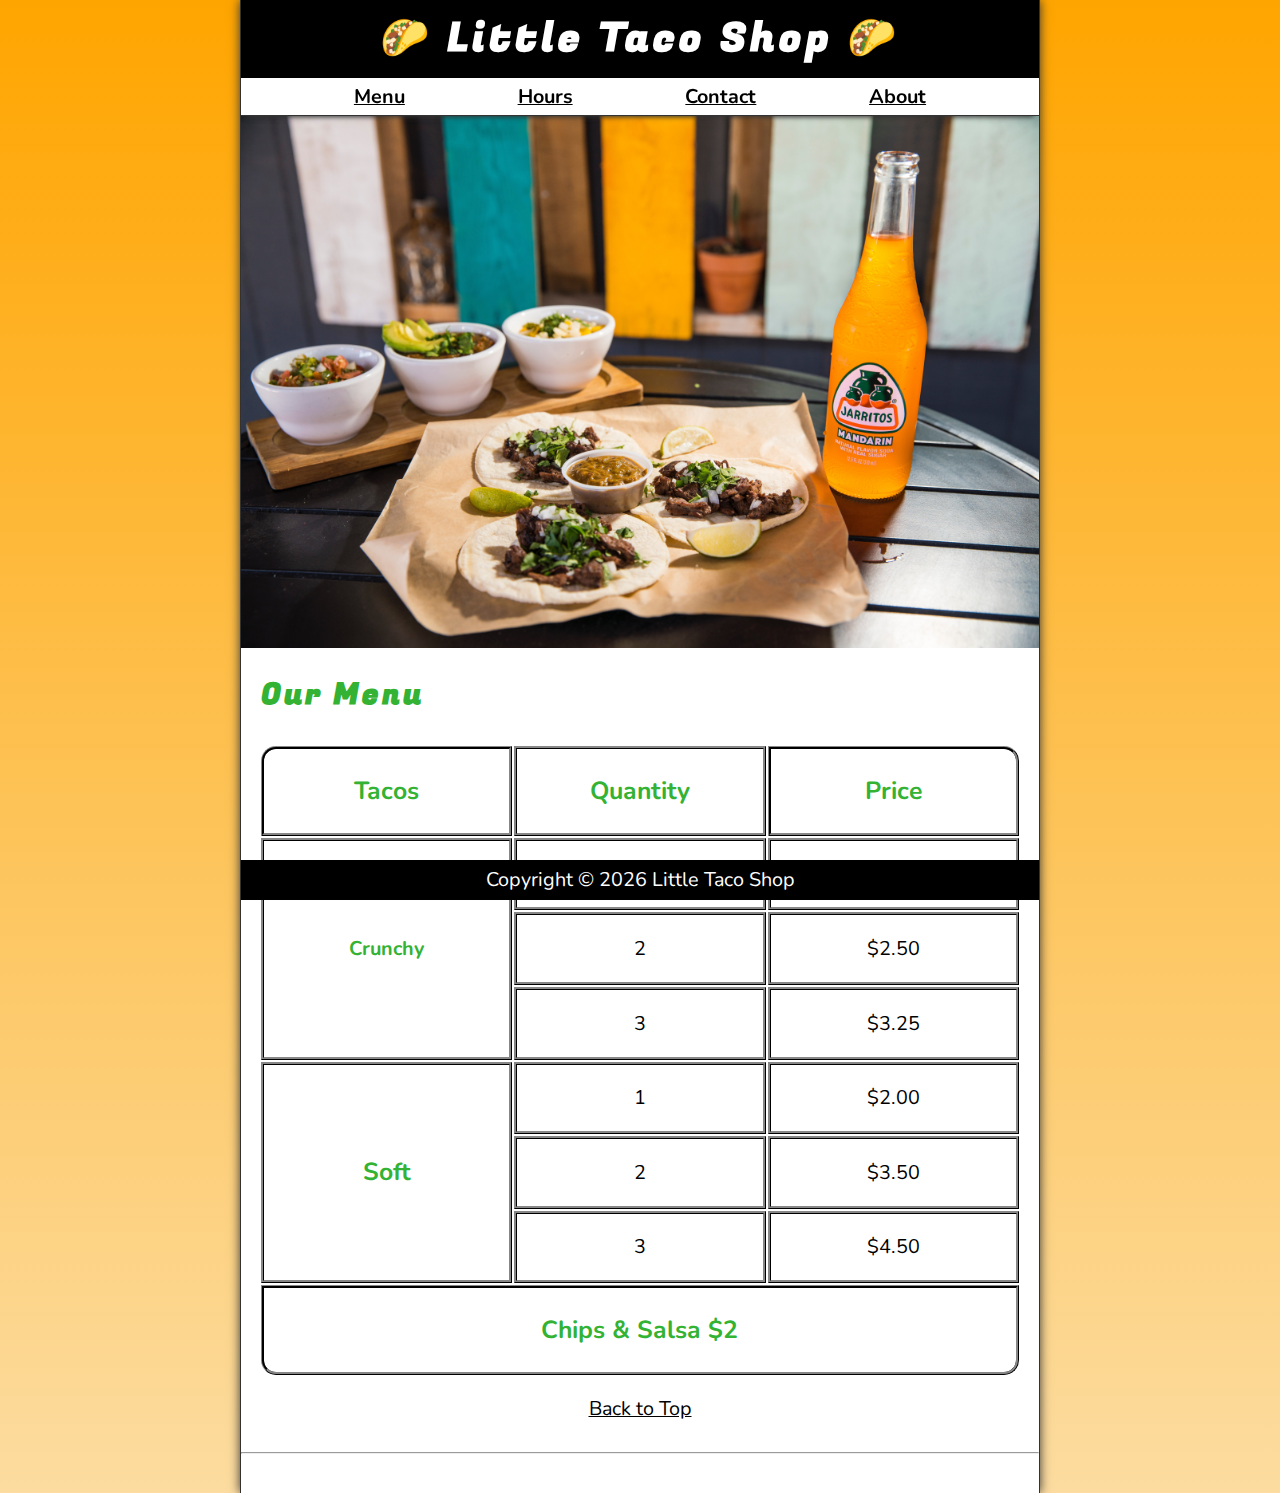
<file: index.html>
<!DOCTYPE html>
<html lang="en">
  <head>
    <meta charset="UTF-8" />
    <meta name="author" content="Subodh" />
    <meta name="description" content="Website for Little Taco Shop" />
    <meta http-equiv="X-UA-Compatible" content="IE=edge" />
    <meta name="viewport" content="width=device-width, initial-scale=1.0" />
    <title>The Little Taco Shop</title>
    <link rel="shortcut icon" href="favicon.ico" type="image/x-icon" />
    <link rel="stylesheet" href="./css/style.css" />
    <script src="js/main.js" defer></script>
  </head>
  <body>
    <header class="header">
      <h1 class="header__h1">Little Taco Shop</h1>

      <nav class="header__nav">
        <ul class="header__ul">
          <li>
            <a href="#menu">Menu</a>
          </li>

          <li>
            <a href="hours.html">Hours</a>
          </li>

          <li>
            <a href="contact.html">Contact</a>
          </li>

          <li>
            <a href="about.html">About</a>
          </li>
        </ul>
      </nav>
    </header>

    <section class="hero">
      <h2 class="hero__h2">Bienvenidos!</h2>
      <figure>
        <img
          src="images/tacos_and_drink_1000x667.png"
          alt="Tacos and Drinks"
          title="We Love Tacos!"
          width="1000"
          height="667"
        />
        <figcaption class="offscreen">Tacos and Drinks</figcaption>
      </figure>
    </section>

    <main class="main">
      <article id="menu" class="main__article menu">
        <h2 class="menu__h2">Our Menu</h2>
        <table class="menu__container">
          <caption class="offscreen">
            Our Tacos
          </caption>
          <thead>
            <tr>
              <th class="menu__header" scope="col">Tacos</th>
              <th class="menu__header" scope="col">Quantity</th>
              <th class="menu__header" scope="col">Price</th>
            </tr>
          </thead>
          <tbody>
            <tr>
              <th scope="row" rowspan="3" class="menu__item menu__cr">
                Crunchy
              </th>
              <td class="menu__item">1</td>
              <td class="menu__item">$1.50</td>
            </tr>
            <tr>
              <td class="menu__item">2</td>
              <td class="menu__item">$2.50</td>
            </tr>
            <tr>
              <td class="menu__item">3</td>
              <td class="menu__item">$3.25</td>
            </tr>

            <tr>
              <th scope="row" rowspan="3" class="menu__item menu__sf">Soft</th>
              <td class="menu__item">1</td>
              <td class="menu__item">$2.00</td>
            </tr>
            <tr>
              <td class="menu__item">2</td>
              <td class="menu__item">$3.50</td>
            </tr>
            <tr>
              <td class="menu__item">3</td>
              <td class="menu__item">$4.50</td>
            </tr>
          </tbody>

          <tfoot>
            <tr>
              <td class="menu__item menu__cs" colspan="3">
                Chips &amp; Salsa $2
              </td>
            </tr>
          </tfoot>
        </table>

        <p class="center">
          <a href="#">Back to Top</a>
        </p>
      </article>
    </main>
    <hr />

    <footer class="footer">
      <p>
        <span class="nowrap">Copyright &copy; <time id="year"></time></span>
        <span class="nowrap"> Little Taco Shop</span>
      </p>
    </footer>
  </body>
</html>
</file>
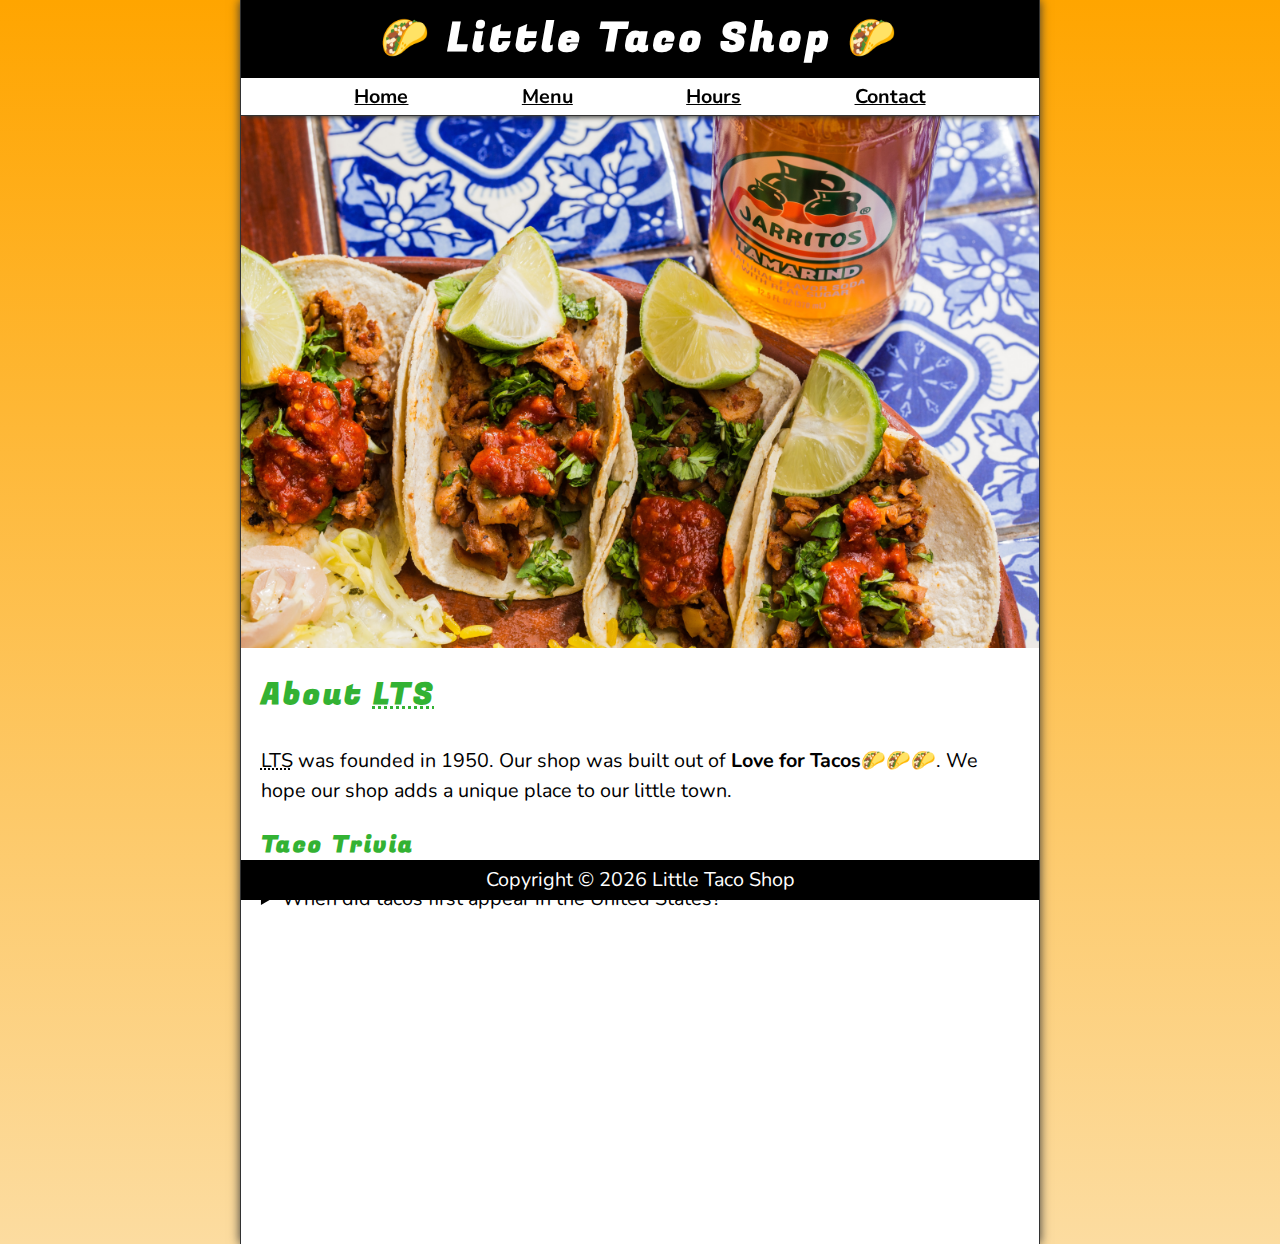
<file: about.html>
<!DOCTYPE html>
<html lang="en">
  <head>
    <meta charset="UTF-8" />
    <meta name="author" content="Subodh" />
    <meta name="description" content="About the Little Taco Shop" />
    <meta http-equiv="X-UA-Compatible" content="IE=edge" />
    <meta name="viewport" content="width=device-width, initial-scale=1.0" />
    <title>About LTS</title>
    <link rel="shortcut icon" href="favicon.ico" type="image/x-icon" />
    <link rel="stylesheet" href="./css/style.css" />
    <script src="js/main.js" defer></script>
  </head>

  <body>
    <header class="header">
      <h1 class="header__h1">Little Taco Shop</h1>

      <nav class="header__nav">
        <ul class="header__ul">
          <li>
            <a href="/">Home</a>
          </li>
          <li>
            <a href="/#menu">Menu</a>
          </li>

          <li>
            <a href="hours.html">Hours</a>
          </li>

          <li>
            <a href="contact.html">Contact</a>
          </li>
        </ul>
      </nav>
    </header>

    <section class="hero">
      <figure>
        <img
          src="images/tacos_delicioso_1000x667.png"
          alt="Tacos Delicioso"
          title="Tacos Delicioso!"
          width="1000"
          height="667"
        />
        <figcaption class="offscreen">Try these Delicious Tacos</figcaption>
      </figure>
    </section>

    <main class="main">
      <article id="about" class="main__article about">
        <h2>About <abbr title="The Little Taco Shop">LTS</abbr></h2>
        <p>
          <abbr title="The Little Taco Shop">LTS</abbr> was founded in
          <time datetime="1950">1950</time>. Our shop was built out of
          <strong>Love for Tacos</strong>🌮🌮🌮. We hope our shop adds a unique
          place to our little town.
        </p>
        <aside class="about__trivia">
          <h3>Taco Trivia</h3>
          <details>
            <summary>When did tacos first appear in the United States?</summary>
            <p class="about__trivia-answer">
              Jeffrey M. Pilcher, taco historian and professor of the University
              of Minnesota, says the earliest mention of tacos in the United
              States are in a newspaper from <time datetime="1905">1905</time>.
              (Source:
              <cite
                ><a
                  href="https://www.smithsonianmag.com/arts-culture/where-did-the-taco-come-from-81228162"
                  target="_blank"
                  >Smithsonian Magazine</a
                ></cite
              >)
            </p>
          </details>
        </aside>
      </article>
    </main>

    <footer class="footer">
      <p>
        <span class="nowrap">Copyright &copy; <time id="year"></time></span>
        <span class="nowrap"> Little Taco Shop</span>
      </p>
    </footer>
  </body>
</html>
</file>
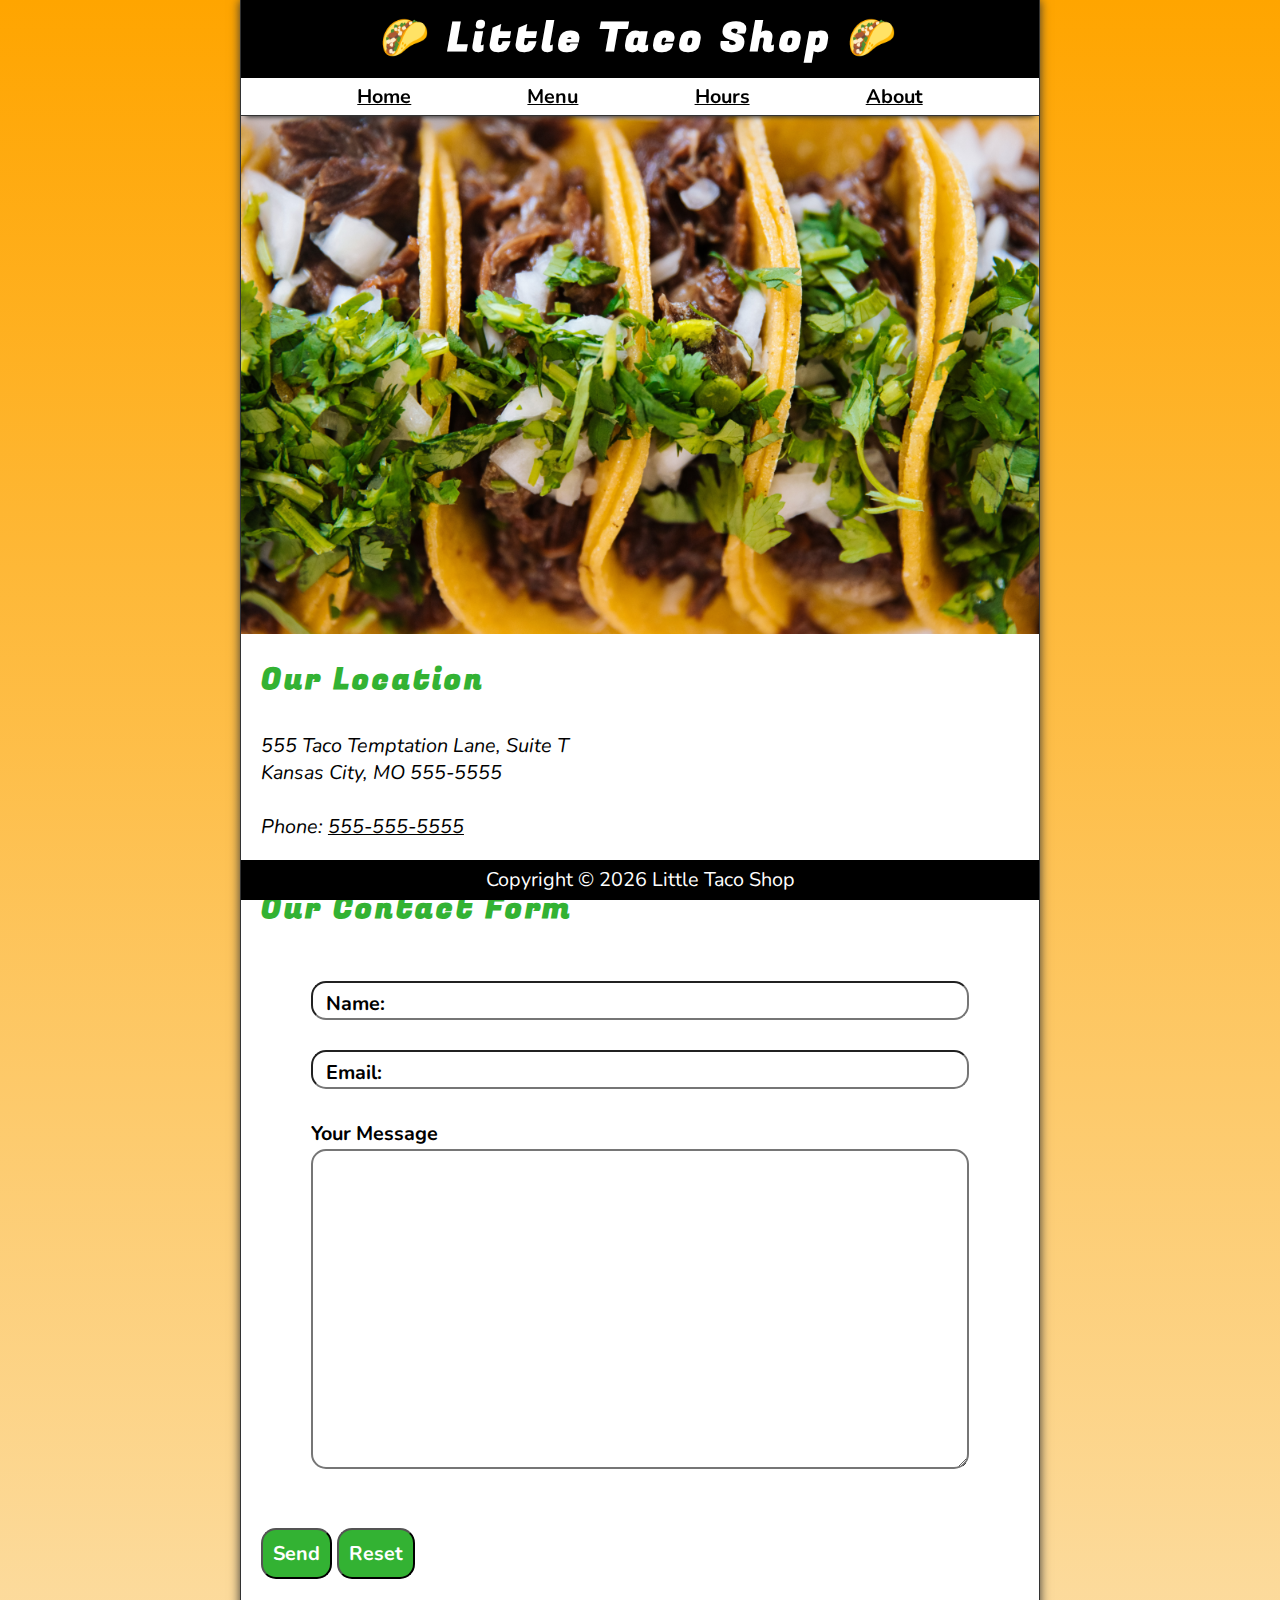
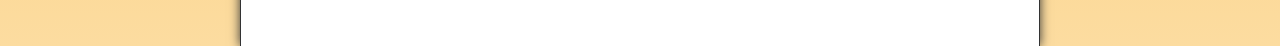
<file: contact.html>
<!DOCTYPE html>
<html lang="en">
  <head>
    <meta charset="UTF-8" />
    <meta name="author" content="Subodh" />
    <meta
      name="description"
      content="Contact Information for The Little Taco Shop"
    />
    <meta http-equiv="X-UA-Compatible" content="IE=edge" />
    <meta name="viewport" content="width=device-width, initial-scale=1.0" />
    <title>Contact Us - LTS</title>
    <link rel="shortcut icon" href="favicon.ico" type="image/x-icon" />
    <link rel="stylesheet" href="./css/style.css" />
    <script src="js/main.js" defer></script>
  </head>
  <body>
    <header class="header">
      <h1 class="header__h1">Little Taco Shop</h1>

      <nav class="header__nav">
        <ul class="header__ul">
          <li>
            <a href="/">Home</a>
          </li>

          <li>
            <a href="/#menu">Menu</a>
          </li>

          <li>
            <a href="hours.html">Hours</a>
          </li>

          <li>
            <a href="about.html">About</a>
          </li>
        </ul>
      </nav>
    </header>

    <section class="hero">
      <figure>
        <img
          src="images/tacos_close_up_1000x649.png"
          alt="Little Taco Shop's Tacos"
          title="Tacos ready to eat"
          width="1000"
          height="649"
        />
        <figcaption class="offscreen">Little Taco Shop's Tacos</figcaption>
      </figure>
    </section>

    <main class="main">
      <article class="main__article">
        <h2>Our Location</h2>
        <address>
          555 Taco Temptation Lane, Suite T <br />
          Kansas City, MO 555-5555
          <br /><br />
          Phone: <a href="tel:+5555555555">555-555-5555</a>
        </address>
      </article>

      <hr />

      <article class="main__article contact">
        <h2 class="contact__h2">Our Contact Form</h2>

        <form
          class="contact__form"
          name="contact"
          method="POST"
          data-netlify="true"
          netlify-honeypot="bot-field"
        >
          <input type="hidden" name="form-name" value="contact" />
          <p class="hidden">
            <label
              >Don't fill this out if you are Human: <input name="bot-field"
            /></label>
          </p>
          <fieldset class="contact__fieldset">
            <legend class="offscreen">Send Us a Message</legend>
            <p class="contact__p">
              <input
                class="contact__input"
                type="text"
                name="name"
                id="name"
                required
              />
              <label class="contact__label1" for="name">Name:</label>
            </p>
            <p class="contact__p">
              <input
                class="contact__input"
                type="email"
                name="email"
                id="email"
                required
              />
              <label class="contact__label1" for="email">Email:</label>
            </p>

            <p class="contact__p">
              <label class="contact__label" for="message">Your Message</label>
              <textarea
                class="contact__textarea"
                name="message"
                id="message"
                cols="30"
                rows="10"
              ></textarea>
            </p>
          </fieldset>
          <button class="contact__button" type="submit">Send</button>
          <button class="contact__button" type="reset">Reset</button>
        </form>
      </article>
    </main>

    <footer class="footer">
      <p>
        <span class="nowrap">Copyright &copy; <time id="year"></time></span>
        <span class="nowrap"> Little Taco Shop</span>
      </p>
    </footer>
  </body>
</html>
</file>
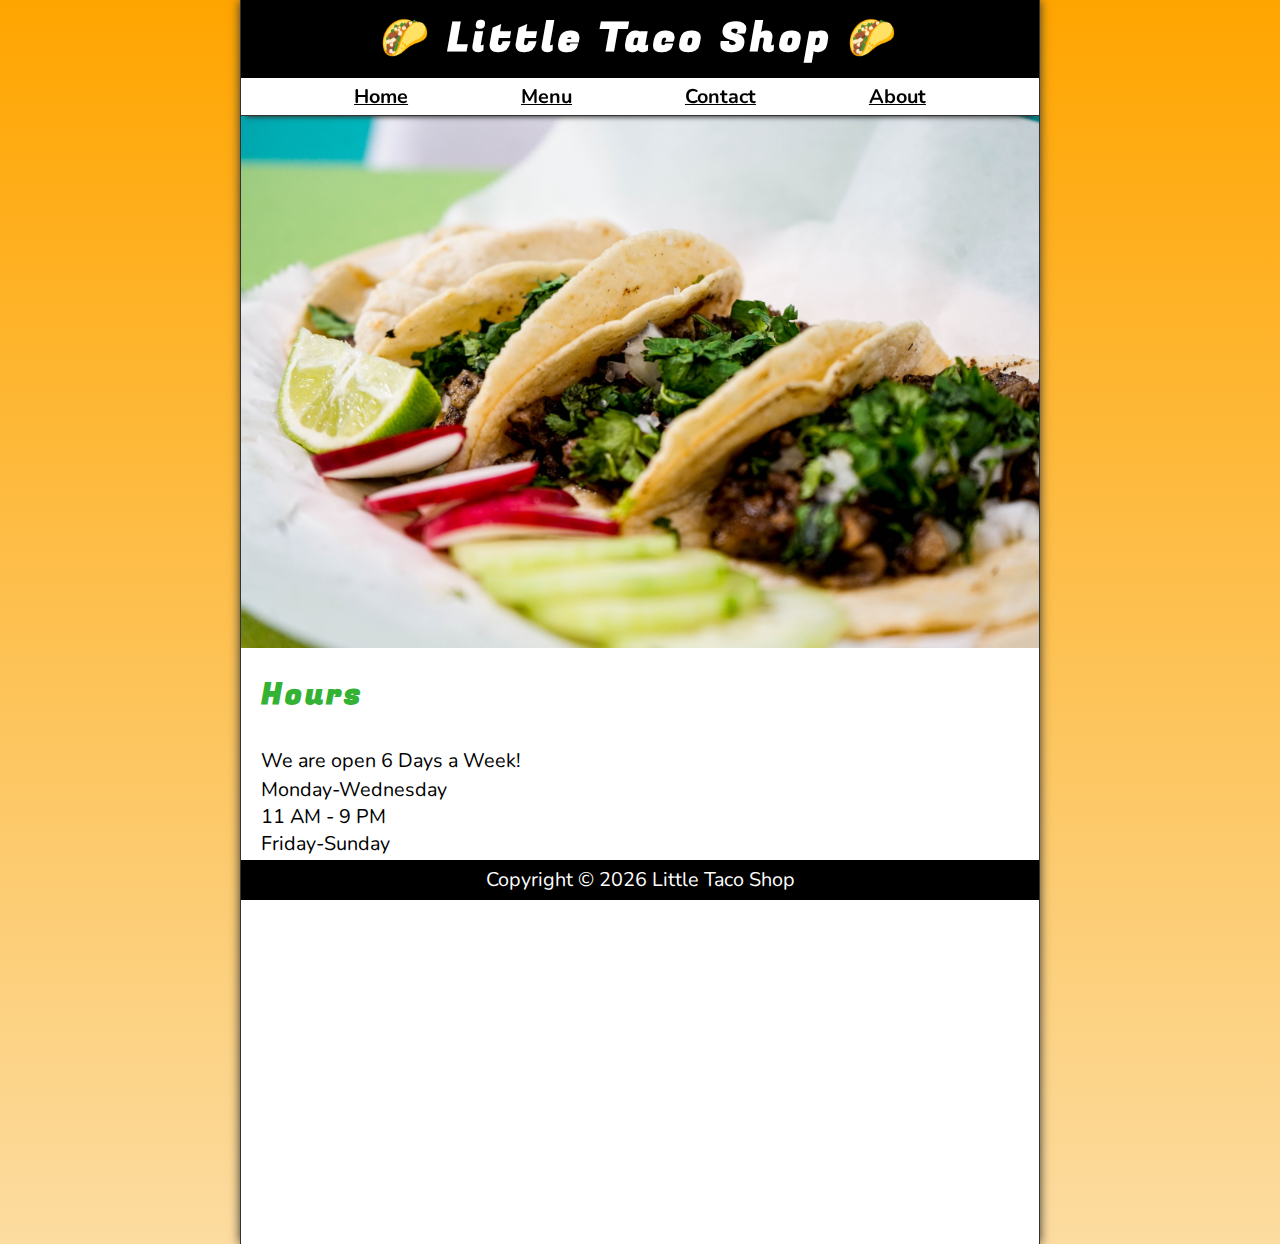
<file: hours.html>
<!DOCTYPE html>
<html lang="en">
  <head>
    <meta charset="UTF-8" />
    <meta name="author" content="Subodh" />
    <meta name="description" content="Store Hours for The Little Taco Shop" />
    <meta http-equiv="X-UA-Compatible" content="IE=edge" />
    <meta name="viewport" content="width=device-width, initial-scale=1.0" />
    <title>LTS Hours</title>
    <link rel="shortcut icon" href="favicon.ico" type="image/x-icon" />
    <link rel="stylesheet" href="./css/style.css" />
    <script src="js/main.js" defer></script>
  </head>
  <body>
    <header class="header">
      <h1 class="header__h1">Little Taco Shop</h1>

      <nav class="header__nav">
        <ul class="header__ul">
          <li>
            <a href="/">Home</a>
          </li>

          <li>
            <a href="/#menu">Menu</a>
          </li>

          <li>
            <a href="contact.html">Contact</a>
          </li>

          <li>
            <a href="about.html"> About </a>
          </li>
        </ul>
      </nav>
    </header>

    <section class="hero">
      <figure>
        <img
          src="images/tacos_tray_1000x667.png"
          alt="A Tray of tasty Tacos"
          title="We Love Trays of Tacos!"
          width="1000"
          height="667"
        />
        <figcaption class="offscreen">A Tray of tasty Tacos</figcaption>
      </figure>
    </section>

    <main class="main">
      <article class="main__article">
        <h2>Hours</h2>
        <p>We are open 6 Days a Week!</p>
        <dl>
          <dt>Monday-Wednesday</dt>
          <dd>11 AM - 9 PM</dd>
          <dt>Friday-Sunday</dt>
          <dd>11 AM - 11 PM</dd>
        </dl>
      </article>
    </main>

    <footer class="footer">
      <p>
        <span class="nowrap">Copyright &copy; <time id="year"></time></span>
        <span class="nowrap"> Little Taco Shop</span>
      </p>
    </footer>
  </body>
</html>
</file>
<file: css/style.css>
@import url("https://fonts.googleapis.com/css2?family=Fugaz+One&family=Nunito&display=swap");

/* RESET */
*,
*::after,
*::before {
  margin: 0;
  padding: 0;
  box-sizing: border-box;
}

img {
  display: block;
  max-width: 100%;
  height: auto;
}

input,
button,
textarea {
  font: inherit;
}

/* VARIABLES */
:root {
  /* FONTS */
  --FF: "Nunito", sans-serif;
  --FF-HEADINGS: "Fugaz One", cursive;
  --FS: clamp(1rem, 2.2vh, 1.5rem);

  /* COLORS */
  --BGCOLOR-FADE: rgb(252, 220, 160);
  --BGCOLOR: orange;
  --BGIMAGE: linear-gradient(to bottom, var(--BGCOLOR), var(--BGCOLOR-FADE));
  --BODY-BGCOLOR: #fff;
  --BORDER-COLOR: #333;
  --BUTTON-COLOR: #fff;
  --FONT-COLOR: #000;
  --HEADER-BGCOLOR: #000;
  --HEADER-COLOR: #fff;
  --HERO-BGCOLOR: rgba(51, 178, 51, 0.75);
  --HERO-COLOR: #fff;
  --HIGHLIGHT-COLOR: rgb(51, 178, 51);
  --LINK-ACTIVE: orange;
  --LINK-COLOR: #000;
  --LINK-HOVER: hsla(0, 0%, 0%, 0.6);
  --NAV-BGCOLOR: #fff;

  /* BORDERS */
  --BORDERS: 1px solid var(--BORDER-COLOR);
  --BORDER-RADIUS: 15px;

  /* STANDARD PADDING */
  --PADDING-TOP-BOTTOM: 0.25em;
  --PADDING-SIDE: 2.5%;

  /* STANDARD MARGIN */
  --MARGIN: clamp(1em, 2.5vh, 1.5em) 0;
}

@media (prefers-color-scheme: dark) {
  :root {
    --BGCOLOR-FADE: gray;
    --BGCOLOR: #000;
    --BODY-BGCOLOR: #333;
    --BORDER-COLOR: whitesmoke;
    --BUTTON-COLOR: #000;
    --FONT-COLOR: whitesmoke;
    --HEADER-COLOR: whitesmoke;
    --HERO-COLOR: #333;
    --HIGHLIGHT-COLOR: whitesmoke;
    --LINK-ACTIVE: rgb(252, 200, 103);
    --LINK-COLOR: whitesmoke;
    --LINK-HOVER: orange;
    --NAV-BGCOLOR: rgb(20, 20, 20);
  }
}

/* UTILITY CLASSES */
.offscreen {
  position: absolute;
  left: -10000px;
}

.nowrap {
  white-space: nowrap;
}

.center {
  text-align: center;
}

/* GENERAL STYLES */
html {
  scroll-behavior: smooth;
  font-size: var(--FS);
  font-family: var(--FF);
  background-color: var(--BGCOLOR);
  background-image: var(--BGIMAGE);
}

body {
  background-color: var(--BODY-BGCOLOR);
  color: var(--FONT-COLOR);
  min-height: 100vh;
  max-width: 800px;
  margin: 0 auto;
  border-left: var(--BORDERS);
  border-right: var(--BORDERS);
  box-shadow: 0 0 10px var(--BORDER-COLOR);
}

h1,
h2,
h3 {
  font-family: var(--FF-HEADINGS);
  letter-spacing: 0.1em;
}

h2,
h3 {
  margin-bottom: 1em;
  color: var(--HIGHLIGHT-COLOR);
}

p {
  line-height: 1.5;
}

a:any-link {
  color: var(--LINK-COLOR);
}

a:hover,
a:focus-visible {
  color: var(--LINK-HOVER);
}

a:active {
  color: var(--LINK-ACTIVE);
}

/* HEADER */
.header {
  position: sticky;
  top: 0;
  z-index: 1;
}

.header__h1 {
  text-align: center;
  background-color: var(--HEADER-BGCOLOR);
  color: var(--HEADER-COLOR);
  padding: var(--PADDING-TOP-BOTTOM) var(--PADDING-SIDE);
}

.header__nav {
  background-color: var(--NAV-BGCOLOR);
  border-bottom: var(--BORDERS);
  font-weight: bold;
  box-shadow: 0 6px 5px -5px var(--BORDER-COLOR);
}

.header__ul {
  padding: var(--PADDING-TOP-BOTTOM) var(--PADDING-SIDE);
  list-style-type: none;
  display: flex;
  justify-content: space-evenly;
  gap: 1rem;
}

/* HERO */
.hero {
  position: relative;
}

.hero__h2 {
  background-color: var(--HERO-BGCOLOR);
  color: var(--HERO-COLOR);
  padding: 0.25em 0.5em;
  letter-spacing: 0.1rem;
  text-shadow: 2px 2px 5px var(--BORDER-COLOR);
  position: absolute;
  top: -100px;
  left: 20px;
  animation: showWelcome 0.5s ease-in-out 1s forwards;
}

@keyframes showWelcome {
  0% {
    top: -20px;
    transform: skew(0deg, -5deg) scaleY(0);
  }

  80% {
    top: 30px;
    transform: skew(10deg, -5deg) scaleY(1.2);
  }

  100% {
    top: 20px;
    transform: skew(-10deg, -5deg) scaleY(1);
  }
}

/* FOOTER */
.footer {
  position: sticky;
  bottom: 0;
  background-color: var(--HEADER-BGCOLOR);
  color: var(--HEADER-COLOR);
  padding: var(--PADDING-TOP-BOTTOM) var(--PADDING-SIDE);
  text-align: center;
}

/* MAIN */
.main {
  padding: var(--PADDING-TOP-BOTTOM) var(--PADDING-SIDE);
}

.main__article {
  scroll-margin-top: 6.5rem;
  margin: var(--MARGIN);
}

.main__article:first-child {
  margin-top: 1em;
}

.main__article:last-child {
  min-height: calc(100vh - 20rem);
}

/* ABOUT */
.about__trivia {
  margin: var(--MARGIN);
}

.about__trivia-answer {
  margin-top: 1em;
}

/* CONTACT */
.contact__h2 {
  margin: 0;
}

.contact__fieldset {
  border: none;
  padding: 20px;
}

.contact__p {
  position: relative;
  margin: 30px;
}
.contact__label1 {
  position: absolute;
  top: 0;
  left: 0;
  padding-top: 8px;
  padding-left: 15px;
  font-weight: bold;
  transition: 0.5s;
}

.contact__p input:focus ~ label,
.contact__p input:valid ~ label {
  top: -30px;
  left: 0;
  padding: 0px;
}

.contact__input {
  color: var(--FONT-COLOR);
  font-size: 14px;
  font-weight: bold;
}

.contact__label {
  display: block;
  font-weight: bold;
}

.contact__input,
.contact__textarea {
  padding: 0.5em;
  border-radius: var(--BORDER-RADIUS);
  border-width: 2px;
  width: 100%;
}

.contact__fieldset input:focus ~ label,
.contact__fieldset input:valid ~ label {
  top: -20px;
  left: 0;
}

.contact__button {
  padding: 0.5em;
  border-radius: var(--BORDER-RADIUS);
  background-color: var(--HIGHLIGHT-COLOR);
  color: var(--BUTTON-COLOR);
  font-weight: bold;
}

.hidden {
  visibility: hidden;
  height: 0;
}

/* MENU */
thead,
tbody,
tfoot,
tr {
  display: contents;
}

.menu__container {
  display: grid;
  grid-template-columns: repeat(3, 1fr);
  grid-template-areas:
    "hd1 hd2 hd3"
    "cr cr1 cr1p"
    "cr cr2 cr2p"
    "cr cr3 cr3p"
    "sf sf1 sf1p"
    "sf sf2 sf2p"
    "sf sf3 sf3p"
    "cs cs cs";
  gap: 0.1em;
  margin-bottom: 1em;
}

.menu__cr {
  grid-area: cr;
}

.menu__sf {
  grid-area: sf;
}

.menu__cs {
  grid-area: cs;
}

.menu__cr,
.menu__sf,
.menu__cs,
.menu__header {
  color: var(--HIGHLIGHT-COLOR);
  font-weight: bold;
  height: 100%;
  display: grid;
  place-content: center;
}

.menu__header,
.menu__item {
  width: 100%;
  padding: 1em;
  border: medium ridge var(--BORDER-COLOR);
}

.menu__item {
  display: grid;
  place-content: center;
}

thead th:first-child {
  border-top-left-radius: var(--BORDER-RADIUS);
}

thead th:last-child {
  border-top-right-radius: var(--BORDER-RADIUS);
}

tfoot td {
  border-bottom-left-radius: var(--BORDER-RADIUS);
}

tfoot td {
  border-bottom-right-radius: var(--BORDER-RADIUS);
}

@media screen and (min-width: 576px) {
  .header__h1::before {
    content: "🌮 ";
  }

  .header__h1::after {
    content: " 🌮";
  }

  .menu__header,
  .menu__cs,
  .menu__sf,
  .menu__cs {
    font-size: 125%;
  }
}
</file>
